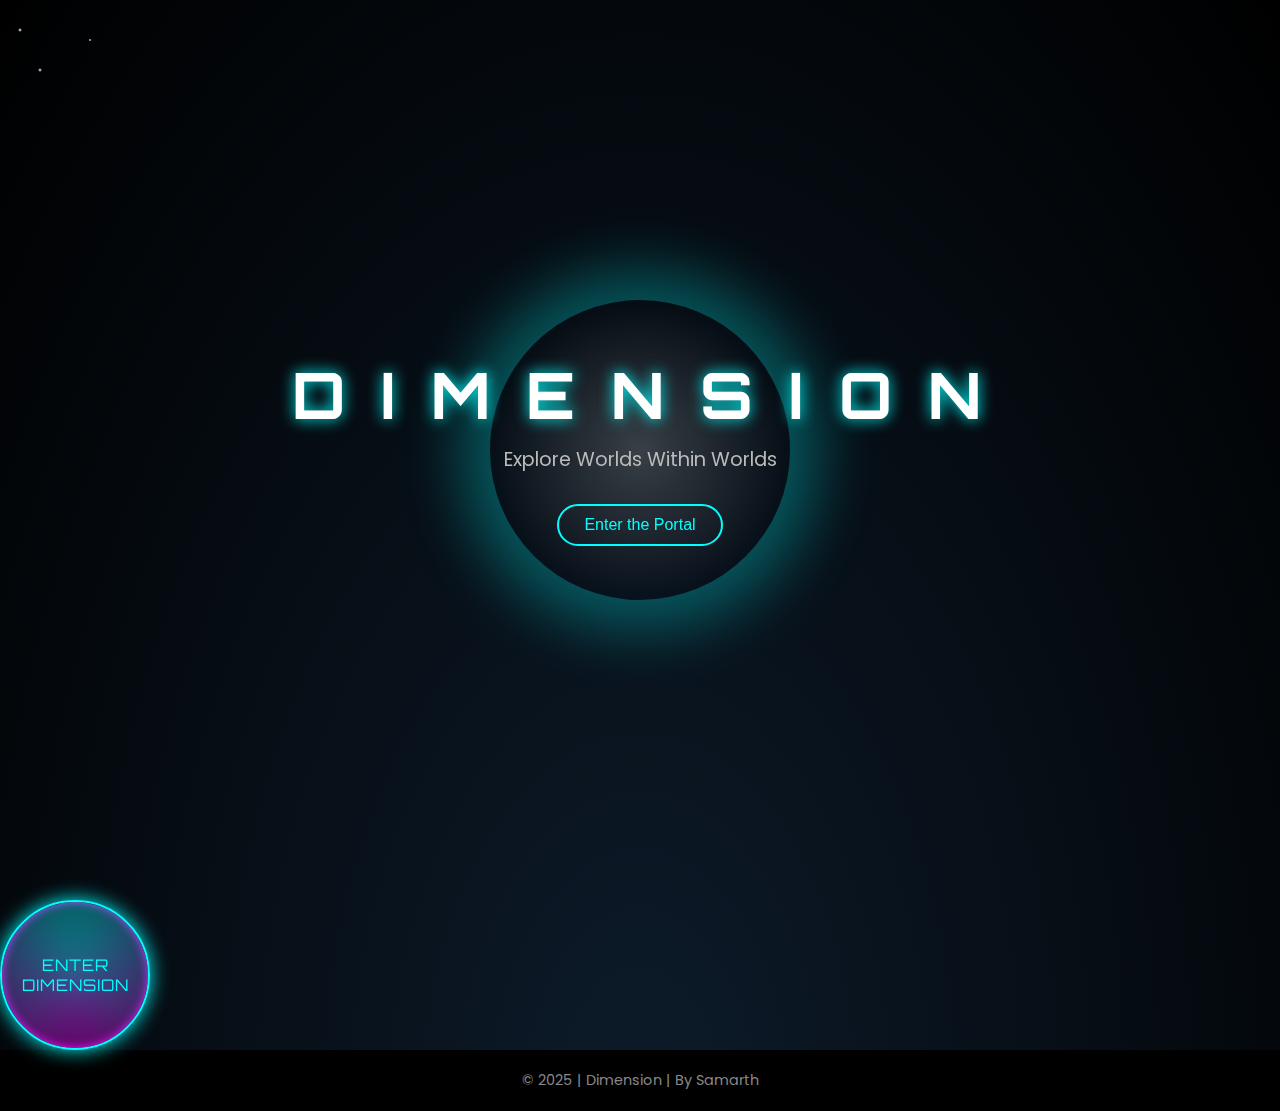
<file: Dimension/index.html>
<!DOCTYPE html>
<html lang="en">
<head>
  <meta charset="UTF-8" />
  <meta name="viewport" content="width=device-width, initial-scale=1.0" />
  <title>Dimension - Worlds Within Worlds</title>
  <link rel="stylesheet" href="style.css" />
</head>
<body>
  <div id="stars"></div>
  <div id="portal"></div>
  
  <section class="hero">
    <h1 class="title">D I M E N S I O N</h1>
    <p class="tagline">Explore Worlds Within Worlds</p>
    <button class="enter-btn">Enter the Portal</button>
  </section>

  <button class="portal-button">
  Enter Dimension
</button>


  <footer>
    <p>© 2025 | Dimension | By Samarth</p>
  </footer>

  <script src="script.js"></script>
</body>
</html>
</file>
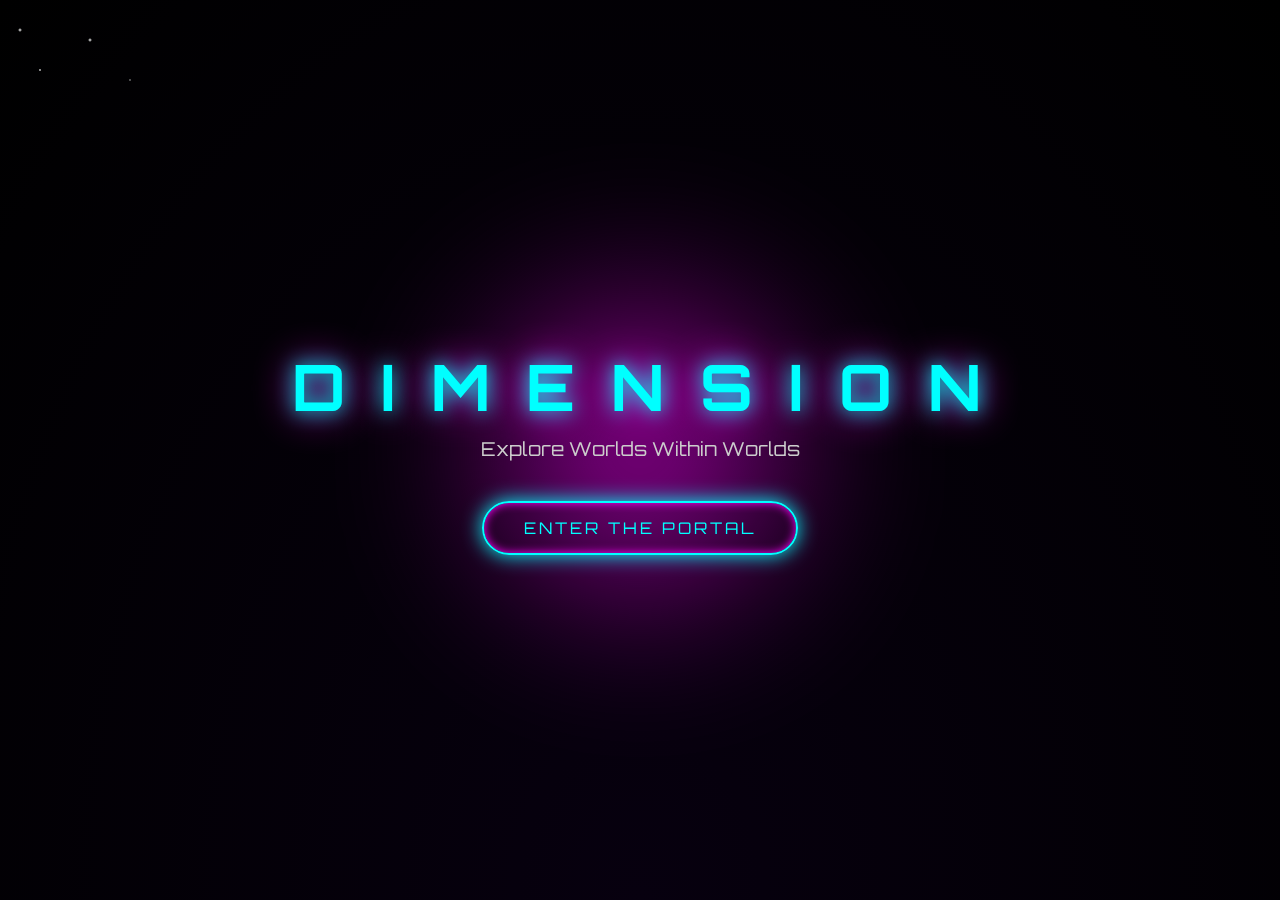
<file: index(1).html>
<!DOCTYPE html>
<html lang="en">
<head>
  <meta charset="UTF-8" />
  <meta name="viewport" content="width=device-width, initial-scale=1.0" />
  <title>Dimension Gateway</title>
  <link rel="stylesheet" href="style(1).css" />
</head>
<body>
  <div id="stars"></div>
  <div id="portal-glow"></div>

  <section class="hero">
    <h1 class="title">D I M E N S I O N</h1>
    <p class="tagline">Explore Worlds Within Worlds</p>
    <a href="portal.html" class="enter-btn">Enter the Portal</a>
  </section>

  <div id="warp"></div>

  <script>
    const enterBtn = document.querySelector(".enter-btn");
    const warp = document.getElementById("warp");

    enterBtn.addEventListener("click", (e) => {
      e.preventDefault();
      warp.classList.add("active");
      setTimeout(() => {
        window.location.href = "portal.html";
      }, 1800);
    });
  </script>
</body>
</html>
</file>
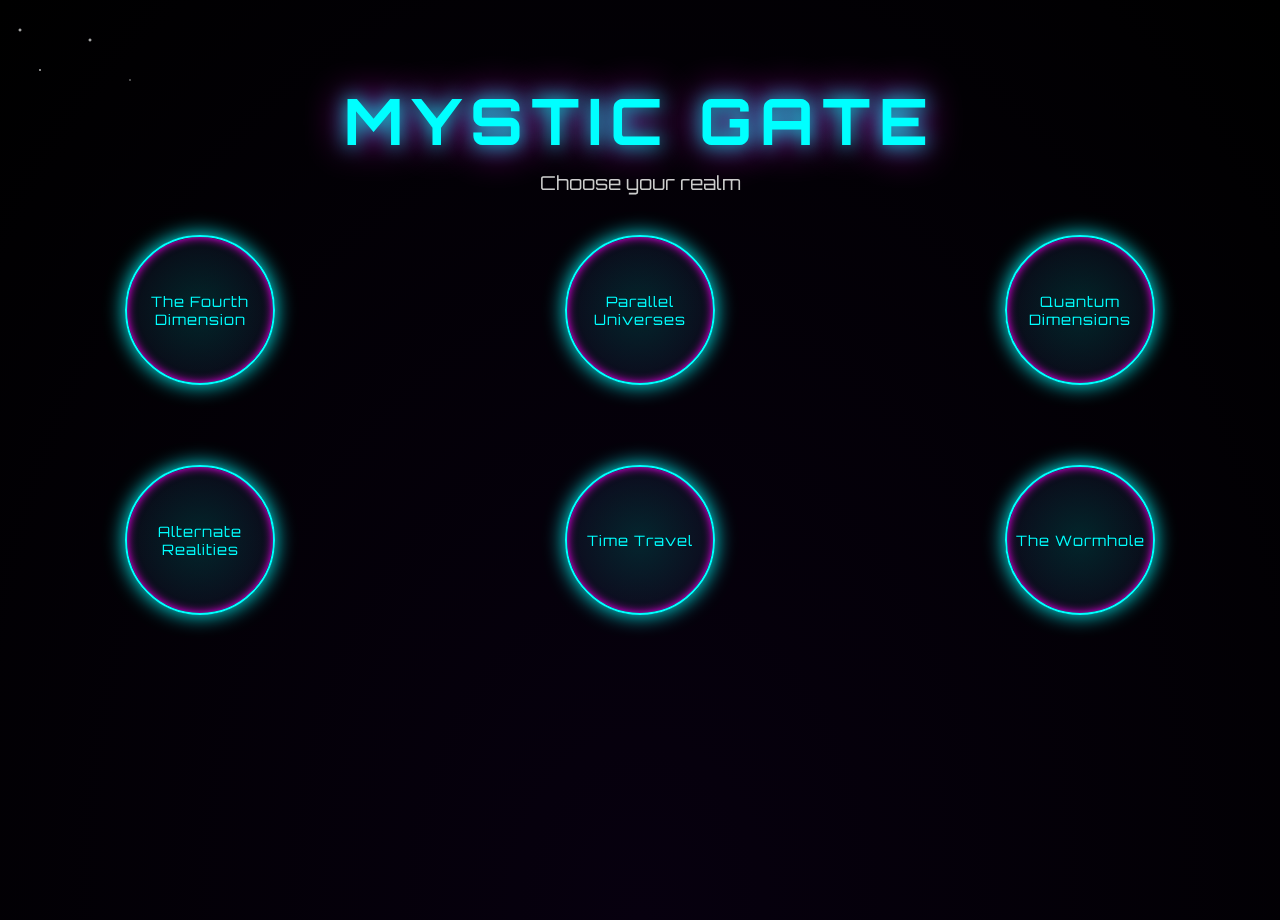
<file: portal.html>
<!DOCTYPE html>
<html lang="en">
<head>
  <meta charset="UTF-8">
  <meta name="viewport" content="width=device-width, initial-scale=1.0">
  <title>Mystic Gate Grid</title>
  <link rel="stylesheet" href="style(1).css">
</head>
<style>
  
  .portal-grid {
  text-align: center;
  margin-top: 20px;
  padding: 60px 20px;
  z-index: 2;
  position: relative;
}

.portal-container {
  display: grid;
  grid-template-columns: repeat(3, 1fr);
  gap: 80px;
  justify-items: center;
  align-items: center;
  margin-top: 40px;
}

.portal-button {
  width: 150px;
  height: 150px;
  border-radius: 50%;
  text-decoration: none;
  display: flex;
  justify-content: center;
  align-items: center;
  color: cyan;
  background: radial-gradient(circle at center, rgba(0,255,255,0.15), rgba(255,0,255,0.05));
  border: 2px solid cyan;
  font-size: 0.9rem;
  letter-spacing: 1px;
  box-shadow: 0 0 20px cyan, inset 0 0 10px magenta;
  transition: 0.3s ease;
}

.portal-button:hover {
  transform: scale(1.1);
  box-shadow: 0 0 35px cyan, inset 0 0 20px magenta;
  background: cyan;
  color: #000;
}

.center {
  transform: scale(1.3);
  box-shadow: 0 0 60px magenta, inset 0 0 40px cyan;
}

</style>
<body>
  <div id="stars"></div>

  <section class="portal-grid">
    <h1 class="title">MYSTIC GATE</h1>
    <p class="tagline">Choose your realm</p>

    <div class="portal-container">
      <a href="The Fourth Dimension.html" class="portal-button">The Fourth Dimension</a>
      <a href="Parallel Universes.html" class="portal-button">Parallel Universes</a>
      <a href="Quantum Dimensions.html" class="portal-button">Quantum Dimensions</a>
      <a href="Alternate Realities.html" class="portal-button">Alternate Realities</a>
      <a href="Time Travel.html" class="portal-button">Time Travel</a>
      <a href="The Wormhole.html" class="portal-button">The Wormhole</a>
      <!-- <a href="#" class="portal-button">Mystic Gate</a>
      <a href="#" class="portal-button">Mystic Gate</a>
      <a href="#" class="portal-button">Mystic Gate</a> -->
    </div>
  </section>
</body>
</html>
</file>
<file: Dimension/style.css>
@import url('https://fonts.googleapis.com/css2?family=Orbitron:wght@500&family=Poppins:wght@300&display=swap');

* {
  margin: 0;
  padding: 0;
  box-sizing: border-box;
}

body {
  background: radial-gradient(ellipse at bottom, #0d1b2a, #000);
  color: #fff;
  font-family: 'Poppins', sans-serif;
  overflow-x: hidden;
}

#stars {
  width: 100%;
  height: 100%;
  position: fixed;
  background: transparent;
  background-image: radial-gradient(2px 2px at 20px 30px, #fff, transparent),
                    radial-gradient(2px 2px at 40px 70px, #fff, transparent),
                    radial-gradient(1.5px 1.5px at 90px 40px, #fff, transparent);
  animation: twinkle 8s infinite linear;
  z-index: 0;
}

@keyframes twinkle {
  from {opacity: 0.8;}
  to {opacity: 1;}
}

#portal {
  position: fixed;
  top: 50%;
  left: 50%;
  transform: translate(-50%, -50%);
  width: 300px;
  height: 300px;
  border-radius: 50%;
  background: radial-gradient(circle, rgba(255,255,255,0.2), transparent 70%);
  box-shadow: 0 0 60px 30px rgba(0,255,255,0.3);
  animation: pulse 3s infinite alternate;
  z-index: 1;
}

@keyframes pulse {
  0% { transform: translate(-50%, -50%) scale(1); box-shadow: 0 0 40px 20px cyan; }
  100% { transform: translate(-50%, -50%) scale(1.2); box-shadow: 0 0 80px 40px magenta; }
}

.hero {
  height: 100vh;
  display: flex;
  flex-direction: column;
  justify-content: center;
  align-items: center;
  text-align: center;
  z-index: 2;
  position: relative;
}

.title {
  font-family: 'Orbitron', sans-serif;
  font-size: 4rem;
  letter-spacing: 8px;
  text-shadow: 0 0 15px cyan;
}

.tagline {
  margin-top: 10px;
  font-size: 1.2rem;
  color: #bbb;
}

.enter-btn {
  margin-top: 30px;
  background: none;
  border: 2px solid cyan;
  color: cyan;
  padding: 10px 25px;
  border-radius: 30px;
  font-size: 1rem;
  cursor: pointer;
  transition: 0.3s;
}

.enter-btn:hover {
  background: cyan;
  color: #000;
}

.dimension {
  min-height: 100vh;
  padding: 100px 20px;
  text-align: center;
  opacity: 0;
  transform: translateY(50px);
  transition: 1s;
}

.dimension.show {
  opacity: 1;
  transform: translateY(0);
}

.dimension h2 {
  font-family: 'Orbitron', sans-serif;
  font-size: 2.5rem;
  color: cyan;
  text-shadow: 0 0 10px magenta;
  margin-bottom: 20px;
}

.dimension p {
  font-size: 1.1rem;
  max-width: 700px;
  margin: auto;
  line-height: 1.7;
}

footer {
  background: #000;
  text-align: center;
  padding: 20px;
  font-size: 0.9rem;
  color: #888;
}

/* Warp Tunnel (Space-Time Animation) */
#wormhole {
  position: fixed;
  top: 0;
  left: 0;
  width: 100vw;
  height: 100vh;
  background: radial-gradient(circle at center, #000 10%, #0ff 40%, #000 70%);
  overflow: hidden;
  z-index: 5;
  opacity: 0;
  pointer-events: none;
  transition: opacity 1s;
}

.star {
  position: absolute;
  width: 2px;
  height: 2px;
  background: white;
  top: 50%;
  left: 50%;
  opacity: 0.8;
  animation: fly 2s linear infinite;
}

@keyframes fly {
  from {
    transform: translate(0, 0) scale(1);
    opacity: 1;
  }
  to {
    transform: translate(var(--x), var(--y)) scale(3);
    opacity: 0;
  }
}

.portal-button {
  position: relative;
  font-family: 'Orbitron', sans-serif;
  color: cyan;
  background: radial-gradient(circle at center, rgba(0,255,255,0.2), rgba(0,0,0,0.7) 70%);
  border: 2px solid cyan;
  border-radius: 50%;
  width: 150px;
  height: 150px;
  font-size: 1rem;
  text-transform: uppercase;
  letter-spacing: 1px;
  cursor: pointer;
  box-shadow: 0 0 20px cyan, inset 0 0 10px magenta;
  overflow: hidden;
  transition: 0.3s;
  z-index: 5;
  animation: portalPulse 2.5s infinite alternate ease-in-out;
}

.portal-button::before {
  content: "";
  position: absolute;
  top: -40%;
  left: -40%;
  width: 180%;
  height: 180%;
  background: conic-gradient(from 0deg, cyan, magenta, cyan);
  border-radius: 50%;
  filter: blur(20px);
  opacity: 0.4;
  animation: spin 4s linear infinite;
  z-index: -1;
}

.portal-button:hover {
  transform: scale(1.1);
  box-shadow: 0 0 35px cyan, inset 0 0 20px magenta;
  color: #000;
  background: cyan;
}

@keyframes spin {
  from { transform: rotate(0deg); }
  to { transform: rotate(360deg); }
}

@keyframes portalPulse {
  from { box-shadow: 0 0 20px cyan, inset 0 0 10px magenta; }
  to { box-shadow: 0 0 40px magenta, inset 0 0 20px cyan; }
}
</file>
<file: style(1).css>
@import url('https://fonts.googleapis.com/css2?family=Orbitron:wght@600&display=swap');
* { margin: 0; padding: 0; box-sizing: border-box; }

body {
  background: radial-gradient(ellipse at bottom, #07000f, #000);
  color: #fff;
  font-family: 'Orbitron', sans-serif;
  overflow: hidden;
  min-height: 100vh;
}

/* Stars background */
#stars {
  position: fixed;
  width: 100%;
  height: 100%;
  top: 0;
  left: 0;
  background-image:
    radial-gradient(2px 2px at 20px 30px, #fff, transparent),
    radial-gradient(1.5px 1.5px at 40px 70px, #fff, transparent),
    radial-gradient(2px 2px at 90px 40px, #fff, transparent),
    radial-gradient(1px 1px at 130px 80px, #fff, transparent);
  animation: twinkle 8s infinite linear;
  z-index: 0;
}
@keyframes twinkle {
  from { opacity: 0.8; } to { opacity: 1; }
}

/* Glowing portal background */
#portal-glow {
  position: fixed;
  top: 50%;
  left: 50%;
  transform: translate(-50%, -50%);
  width: 400px;
  height: 400px;
  background: radial-gradient(circle, rgba(255,0,255,0.8), rgba(0,0,0,0) 70%);
  border-radius: 50%;
  filter: blur(80px);
  z-index: 1;
}

/* Hero Section */
.hero {
  height: 100vh;
  display: flex;
  flex-direction: column;
  justify-content: center;
  align-items: center;
  text-align: center;
  position: relative;
  z-index: 2;
}
.title {
  font-size: 4rem;
  letter-spacing: 8px;
  color: #00ffff;
  text-shadow: 0 0 20px cyan, 0 0 40px magenta;
}
.tagline {
  margin-top: 10px;
  font-size: 1.2rem;
  color: #ccc;
}
.enter-btn {
  margin-top: 40px;
  padding: 15px 40px;
  border: 2px solid cyan;
  border-radius: 40px;
  color: cyan;
  font-size: 1rem;
  text-transform: uppercase;
  letter-spacing: 3px;
  text-decoration: none;
  transition: 0.3s;
  box-shadow: 0 0 20px cyan, inset 0 0 10px magenta;
}
.enter-btn:hover {
  background: cyan;
  color: #000;
  box-shadow: 0 0 30px magenta, inset 0 0 15px cyan;
  transform: scale(1.1);
}

/* Warp effect */
#warp {
  position: fixed;
  inset: 0;
  background: radial-gradient(circle at center, #00ffff, #000);
  transform: scale(0);
  opacity: 0;
  z-index: 10;
  transition: all 1.8s ease-in-out;
  border-radius: 50%;
}
#warp.active {
  transform: scale(20);
  opacity: 1;
}
.portal-grid {
  text-align: center;
  margin-top: 100px;
  padding: 60px 20px;
  z-index: 2;
  position: relative;
}

.portal-container {
  display: grid;
  grid-template-columns: repeat(3, 1fr);
  gap: 80px;
  justify-items: center;
  align-items: center;
  margin-top: 60px;
}

.portal-button {
  width: 150px;
  height: 150px;
  border-radius: 50%;
  text-decoration: none;
  display: flex;
  justify-content: center;
  align-items: center;
  color: cyan;
  background: radial-gradient(circle at center, rgba(0,255,255,0.15), rgba(255,0,255,0.05));
  border: 2px solid cyan;
  font-size: 0.9rem;
  letter-spacing: 1px;
  box-shadow: 0 0 20px cyan, inset 0 0 10px magenta;
  transition: 0.3s ease;
}

.portal-button:hover {
  transform: scale(1.1);
  box-shadow: 0 0 35px cyan, inset 0 0 20px magenta;
  background: cyan;
  color: #000;
}

.center {
  transform: scale(1.3);
  box-shadow: 0 0 60px magenta, inset 0 0 40px cyan;
}

@media (max-width: 900px) {
  .portal-container { grid-template-columns: repeat(2, 1fr); }
}
@media (max-width: 600px) {
  .portal-container { grid-template-columns: 1fr; }
}
</file>
